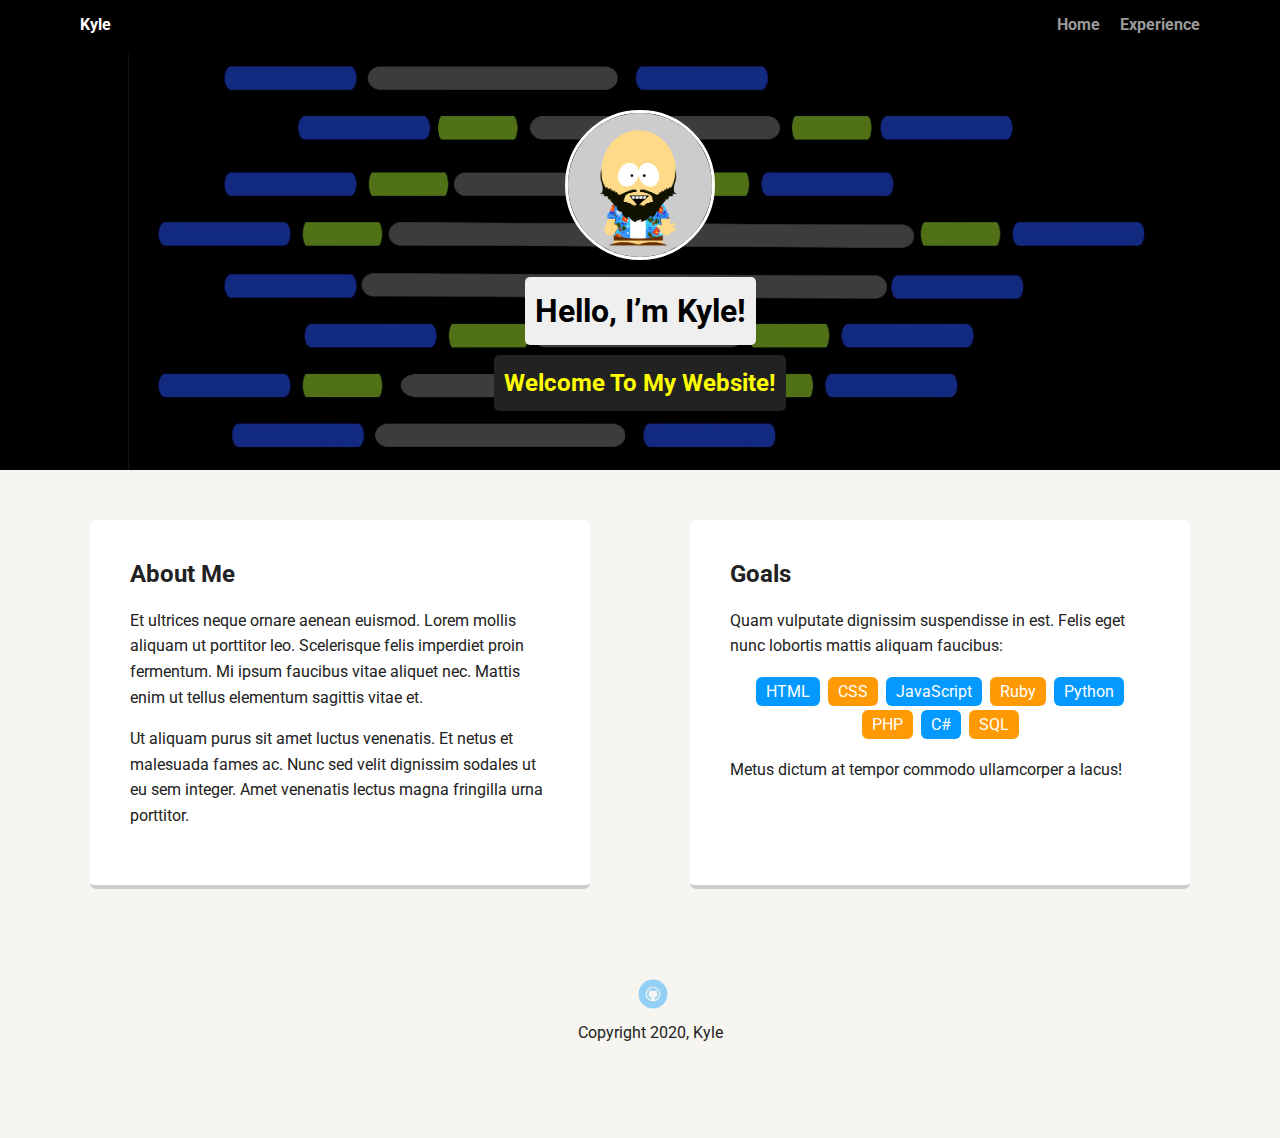
<file: index.html>
<!doctype html>
<html lang="en">

<head>
	<meta charset="utf-8">
	<title>Kyle's Profile</title>
	<meta name="viewport" content="width=device-width, initial-scale=1.0">
	<link rel="stylesheet" href="styles/styles.css">
	<link href="https://fonts.googleapis.com/css?family=Muli%7CRoboto:400,300,500,700,900" rel="stylesheet">
</head>

<body>

	<div class="main-nav">
		<ul class="nav">
			<li class="name">Kyle</li>
			<li><a href="index.html">Home</a></li>
			<li><a href="experiences.html">Experience</a></li>
		</ul>
	</div>

	<header>
		<div class="headerContainer">
			<img src="images/avatar.jpg" alt="Avatar of Kyle Lawrence" class="profile-image">
        <h1 class="tag name">Hello, I’m Kyle!</h1>
        <h2 class="tag welcome">Welcome To My Website!</h2>
      </div>
    </header>

    <main class="flex">
      <div class="card">
        <h2>About Me</h2>
        <p>Et ultrices neque ornare aenean euismod. Lorem mollis aliquam ut porttitor leo. Scelerisque felis imperdiet proin fermentum. Mi ipsum faucibus vitae aliquet nec. Mattis enim ut tellus elementum sagittis vitae et.</p>
        <p>Ut aliquam purus sit amet luctus venenatis. Et netus et malesuada fames ac. Nunc sed velit dignissim sodales ut eu sem
        integer. Amet venenatis lectus magna fringilla urna porttitor.</p>
      
      </div> 
      

      <div class="card">
        <h2>Goals</h2>
        <p>Quam vulputate dignissim suspendisse in est. Felis eget nunc lobortis mattis aliquam faucibus:</p>
        <ul class="skills">
          <li>HTML</li>
          <li>CSS</li>
          <li>JavaScript</li>
          <li>Ruby</li>
          <li>Python</li>
          <li>PHP</li>
          <li>C#</li>
          <li>SQL</li>
        </ul>
        <p>Metus dictum at tempor commodo ullamcorper a lacus!</p>
      </div> 

    </main>
    <footer>
      <ul>
        <li><a href="https://github.com/KyleLProgamming" class="social github">Github</a></li>
      </ul>
      <p class="copyright">Copyright 2020, Kyle</p>
    </footer>
  </body>
  </html>
</file>
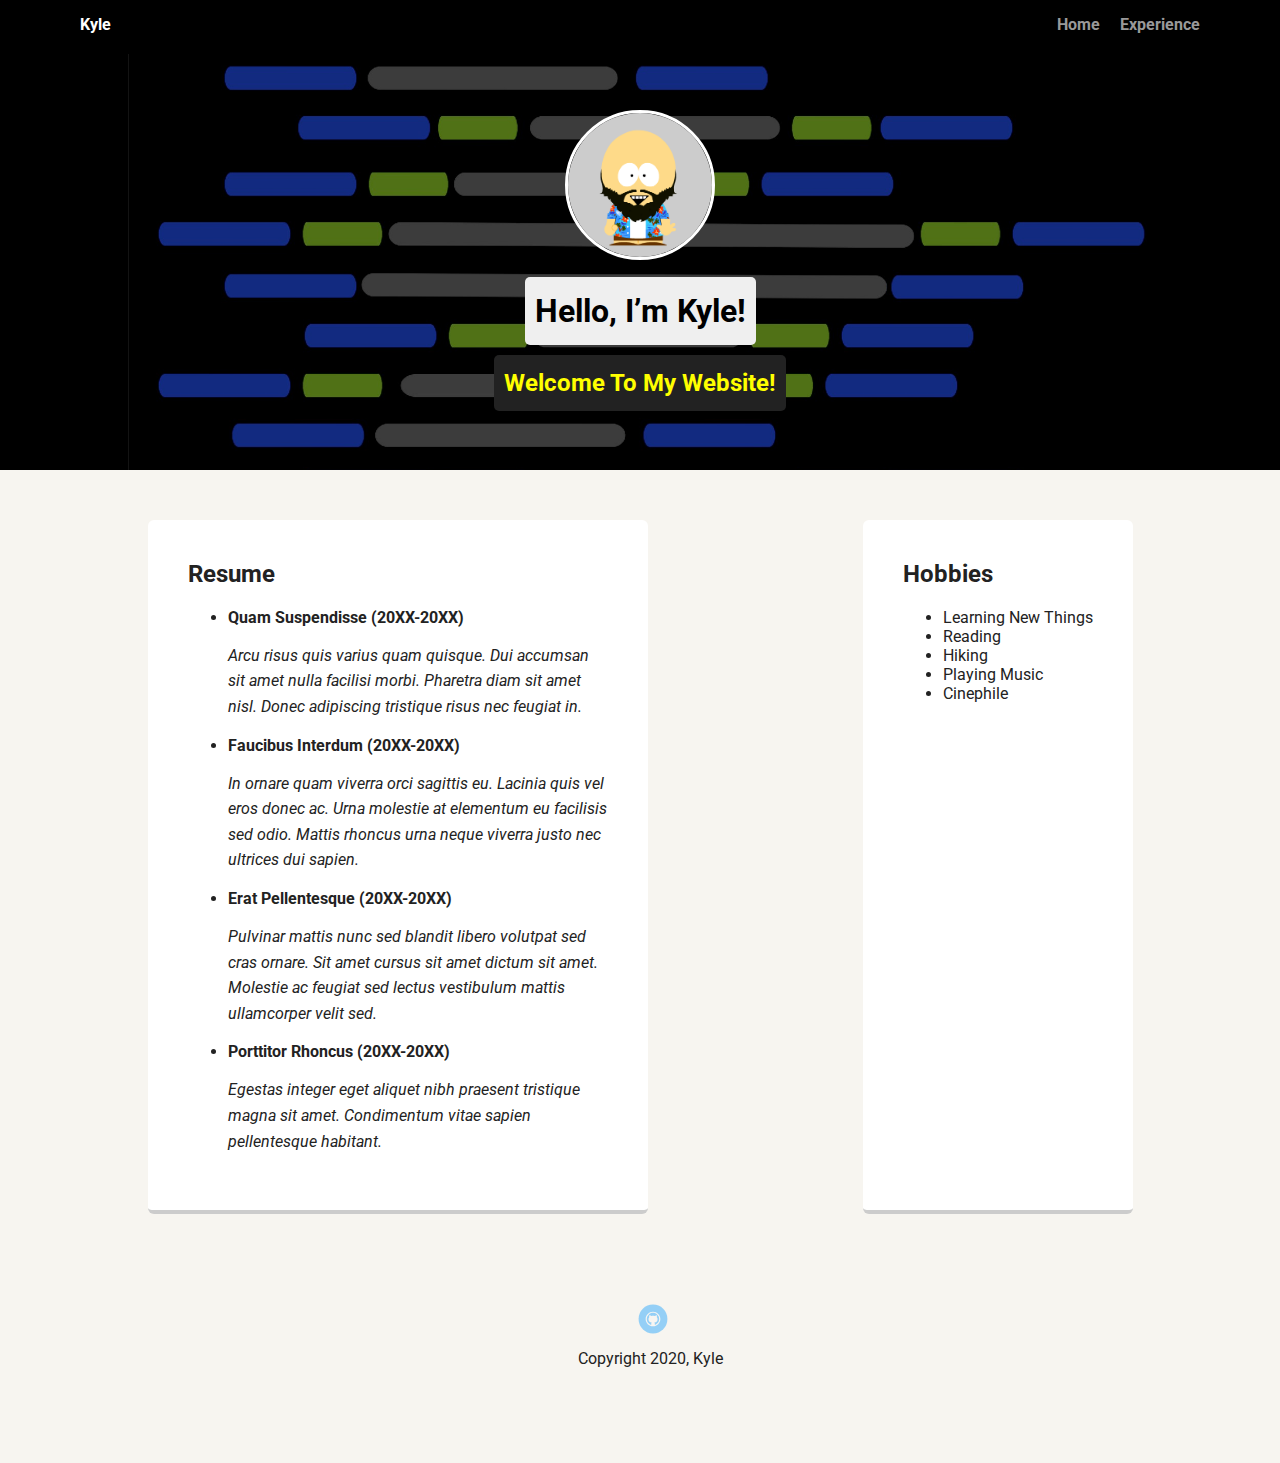
<file: experiences.html>
<!doctype html>
<html lang="en">
<head>
  <meta charset="utf-8">
  <title>Kyle's Profile</title>
  <meta name="viewport" content="width=device-width, initial-scale=1.0">
  <link rel="stylesheet" href="styles/styles.css">
  <link href="https://fonts.googleapis.com/css?family=Muli%7CRoboto:400,300,500,700,900" rel="stylesheet"></head>
  <body>

    <div class="main-nav">
        <ul class="nav">
          <li class="name">Kyle</li>
          <li><a href="index.html">Home</a></li>
          <li><a href="experiences.html">Experience</a></li>
        </ul>
    </div>

    <header>
      <div class="headerContainer">
        <img src="images/avatar.jpg" alt="Avatar of Kyle Lawrence" class="profile-image">
        <h1 class="tag name">Hello, I’m Kyle!</h1>
        <h2 class="tag welcome">Welcome To My Website!</h2>
      </div>
    </header>

		<main class="flex">
			<div class="card">
				<h2>Resume</h2>
				<ul>
					<li><b>Quam Suspendisse (20XX-20XX)</b></li>
					<p><em>Arcu risus quis varius quam quisque. Dui accumsan sit amet nulla facilisi morbi. Pharetra diam sit amet nisl. Donec
					adipiscing tristique risus nec feugiat in.</em></p>

					<li><b>Faucibus Interdum (20XX-20XX)</b></li>
					<p><em>In ornare quam viverra orci sagittis eu. Lacinia quis vel eros donec ac. Urna molestie at elementum eu facilisis sed
					odio. Mattis rhoncus urna neque viverra justo nec ultrices dui sapien.</em></p>

					<li><b>Erat Pellentesque (20XX-20XX)</b></li>
					<p><em>Pulvinar mattis nunc sed blandit libero volutpat sed cras ornare. Sit amet cursus sit amet dictum sit amet. Molestie ac
					feugiat sed lectus vestibulum mattis ullamcorper velit sed.</em></p>

					<li><b>Porttitor Rhoncus (20XX-20XX)</b></li>
					<p><em>Egestas integer eget aliquet nibh praesent tristique magna sit amet. Condimentum vitae sapien pellentesque habitant.</em></p>
				</ul>
			</div>

			<div class="card">
				<h2>Hobbies</h2>
					<ul>
						<li>Learning New Things</li>
						<li>Reading</li>
						<li>Hiking</li>
						<li>Playing Music</li>
						<li>Cinephile</li>
				</ul>
			</div>
		</main>
			
    <footer>
      <ul>
        <li><a href="https://github.com/KyleLProgamming" class="social github">Github</a></li>
      </ul>
      <p class="copyright">Copyright 2020, Kyle</p>
    </footer>
		
	</body>

</html>
</file>
<file: styles/styles.css>
/* Global Layout Set-up */
* { 
  box-sizing: border-box;
}
  
body {
  margin: 0;
  padding: 0;
  text-align: center;
  font-family: 'Roboto', sans-serif;
  color: #222;
  background: #f7f5f0;
}
/* Link Styles */

a {
  text-decoration: none;
  color: #999;
}
a:hover {
  color: #6633ff;
}

/* Section Styles */

.main-nav {
  width: 100%;
  background: black;
  min-height: 30px;
  padding: 10px;
  position: fixed;
  text-align: center;
}
.nav {
  display: flex;
  justify-content: space-around;
  font-weight: 700;
  list-style-type: none;
  margin: 0 auto;
  padding: 0;
}

.nav .name {
    display: block;
    margin-right: auto;
    color: white;
}
.nav li {
  padding: 5px 10px 10px 10px;
}
.nav a {
  transition: all .5s;
}
.nav a:hover {
  color: white
}

header {
  text-align: center;
  background: url("../images/coding.jpg") no-repeat top center;
  background-size: cover;
  overflow: hidden;
  padding-top: 60px;
}
header {
  line-height: 1.5;
}

header .profile-image {
  margin-top: 50px;
  width: 150px;
  height: 150px;
  border-radius: 50%;
  border: 3px solid white;
  transition: all .5s;
}
header .profile-image:hover {
  transform: scale(1.2) rotate(-10deg);
}
.tag {
  background-color: #efefef;
  color: black;
  padding: 10px;
  border-radius: 5px;
  display: table;
  margin: 10px auto;
} 
.welcome {
  background-color: #222;
  color: yellow;
}
.card {
  margin: 30px;
  padding: 20px 40px 40px;
  max-width: 500px;
  text-align: left;
  background: #fff;
  border-bottom: 4px solid #ccc;
  border-radius: 6px;
  transition: all .5s;
}
.card:hover {
  border-color: #ff99ff;
}

ul.skills {
  padding: 0;
  text-align: center;
}

.skills li {
  border-radius: 6px;
  display: inline-block;
  background: #ff9904;
  color: white;
  padding: 5px 10px;
  margin: 2px;
}

.skills li:nth-child(odd) {
  background: #0399ff;
}

footer {
  width: 100%;
  min-height: 30px;
  padding: 20px 0 40px 20px;
}

footer .copyright {
  top: -8px;
  font-size: .75em;
}

footer ul {
  list-style-type: none;
  margin: 0;
  padding: 0;
}

footer ul li {
  display: inline-block;
}

a.social {
  display: inline-block;
  text-indent: -9999px;
  margin-left: 5px;
  width: 30px;
  height: 30px;
  background-size: 30px 30px;
  opacity: .4;
  transition: all .5s;
}
a.twitter {
  background-image: url(../images/twitter.svg);
}
a.linkedin {
  background-image: url(../images/linkedin.svg);
}
a.github {
  background-image: url(../images/github.svg);
}
a.social:hover {
  opacity: 1;
}
.clearfix {
  clear: both;
}

/* Styles for larger screens */
@media screen and (min-width: 720px) {
  
  .flex {
      display: -ms-flexbox;      /* TWEENER - IE 10 */
      display: flex; 
      max-width: 1200px;
      -ms-flex-pack: distribute;
      justify-content: space-around;
      margin: 0 auto;
  }

  header {
    min-height: 470px;
  }

  .nav {
    max-width: 1200px;
    padding: 0 30px;
  }


  main {
    padding-top: 20px;
  }

  main p {
    line-height: 1.6em;
  }

  footer {
    font-size: 1.3em;
    max-width: 1200px;
    margin: 40px auto;
  }

}
</file>
